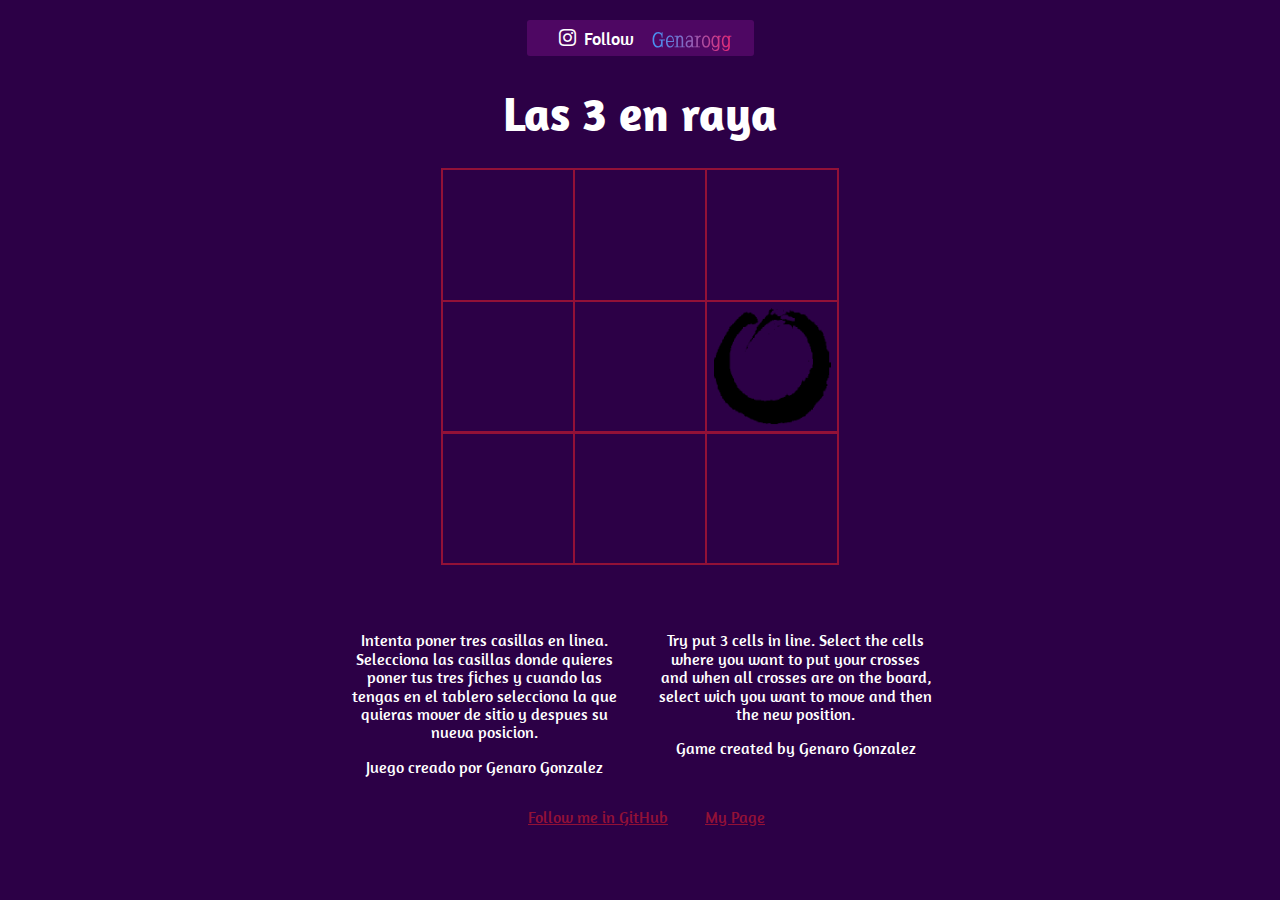
<file: index.html>
<!DOCTYPE html>
<html lang="es">
  <head>
    <!--metas-->
    <meta charset="UTF-8" />
    <meta
      name="viewport"
      content="width=device-width, user-scalable=no, initial-scale=1.0, maximum-scale=1.0, minimum-scale=1.0"
    />
    <meta name="keywords" content="3 en raya, Noughts & Crosses, Tic Tac Toe" />

    <meta name="author" content="Genaro Gonzalez" />
    <meta name="copyright" content="genarogg" />

    <!--Estetica-->
    <title>Tres En Raya IA | Genarogg</title>
    <link rel="shortcut icon" href="img/favicon.png" />
  </head>
  <body>
    <div id="content">
      <div id="game">
        <div id="title">
          <div class="twitter backgroundMe">
            <a
              href="https://www.instagram.com/gnarogg/?hl=es-la"
              target="blank"
              class="backgroundMe icon-instagram"
              data-show-count="false"
              data-size="large"
              >Follow <img src="img/logoGG.svg" alt="genarogg"
            /></a>
          </div>
          <div>
            <h1>Las 3 en raya</h1>
          </div>
        </div>
        <div id="content_board">
          <div id="board">
            <div id="rows">
              <div class="row">
                <div id="c02" class="cell" onClick="checkCell(0,2)"></div>
                <div id="c12" class="cell" onClick="checkCell(1,2)"></div>
                <div id="c22" class="cell" onClick="checkCell(2,2)"></div>
              </div>

              <div class="row">
                <div id="c01" class="cell" onClick="checkCell(0,1)"></div>
                <div id="c11" class="cell" onClick="checkCell(1,1)"></div>
                <div id="c21" class="cell" onClick="checkCell(2,1)"></div>
              </div>

              <div class="row">
                <div id="c00" class="cell" onClick="checkCell(0,0)"></div>
                <div id="c10" class="cell" onClick="checkCell(1,0)"></div>
                <div id="c20" class="cell" onClick="checkCell(2,0)"></div>
              </div>
            </div>
            <div
              onClick="autoplay()"
              id="cuadroTansparente"
              class="cuadroTansparente"
            ></div>

            <div id="message">
              <p class="cerrarNotificacion" id="cerrarNotificacion">
                <button onclick="hiddenNotification()">Ver Tablero.</button>
              </p>
              <p id="notification" onclick="autoplay()"></p>

              <div id="sharePanel">
                <p id="button" onClick="autoplay()"></p>
                <div id="tweetGame">
                  <div id="tweetGameOver"></div>
                </div>
              </div>
            </div>
          </div>
        </div>

        <!--Informacion del juego y Como contactarme-->
        <div id="rules">
          <div class="info">
            <p class="spanish">
              Intenta poner tres casillas en linea. Selecciona las casillas
              donde quieres poner tus tres fiches y cuando las tengas en el
              tablero selecciona la que quieras mover de sitio y despues su
              nueva posicion.
            </p>
            <p class="spanish">Juego creado por Genaro Gonzalez</p>
          </div>
          <div class="info">
            <p class="english">
              Try put 3 cells in line. Select the cells where you want to put
              your crosses and when all crosses are on the board, select wich
              you want to move and then the new position.
            </p>
            <p class="english">Game created by Genaro Gonzalez</p>
          </div>
          <div class="info">
            <p class="contact">
              <a href="https://github.com/genarogg" target="blank"
                >Follow me in GitHub</a
              >
              <a href="https://genarogg.tk/portafolio" target="blank"
                >My Page</a
              >
            </p>
          </div>
        </div>
      </div>
    </div>
    <div id="buttonBrand"></div>
    <link rel="stylesheet" href="css/style.css" />
    <link
      href="https://fonts.googleapis.com/css?family=Amaranth:400,700&display=swap"
      rel="stylesheet"
    />

    
    <!--Carga de script-->
    <script src="js/checkManager.js"></script>
    <script src="js/smart.js"></script>
    <script src="js/messagemanager.js"></script>
    <script src="js/autoplay.js"></script>
    <script src="https://genarogg.github.io/link-To-my-brand/js/main.js"></script>
  </body>
</html>
</file>
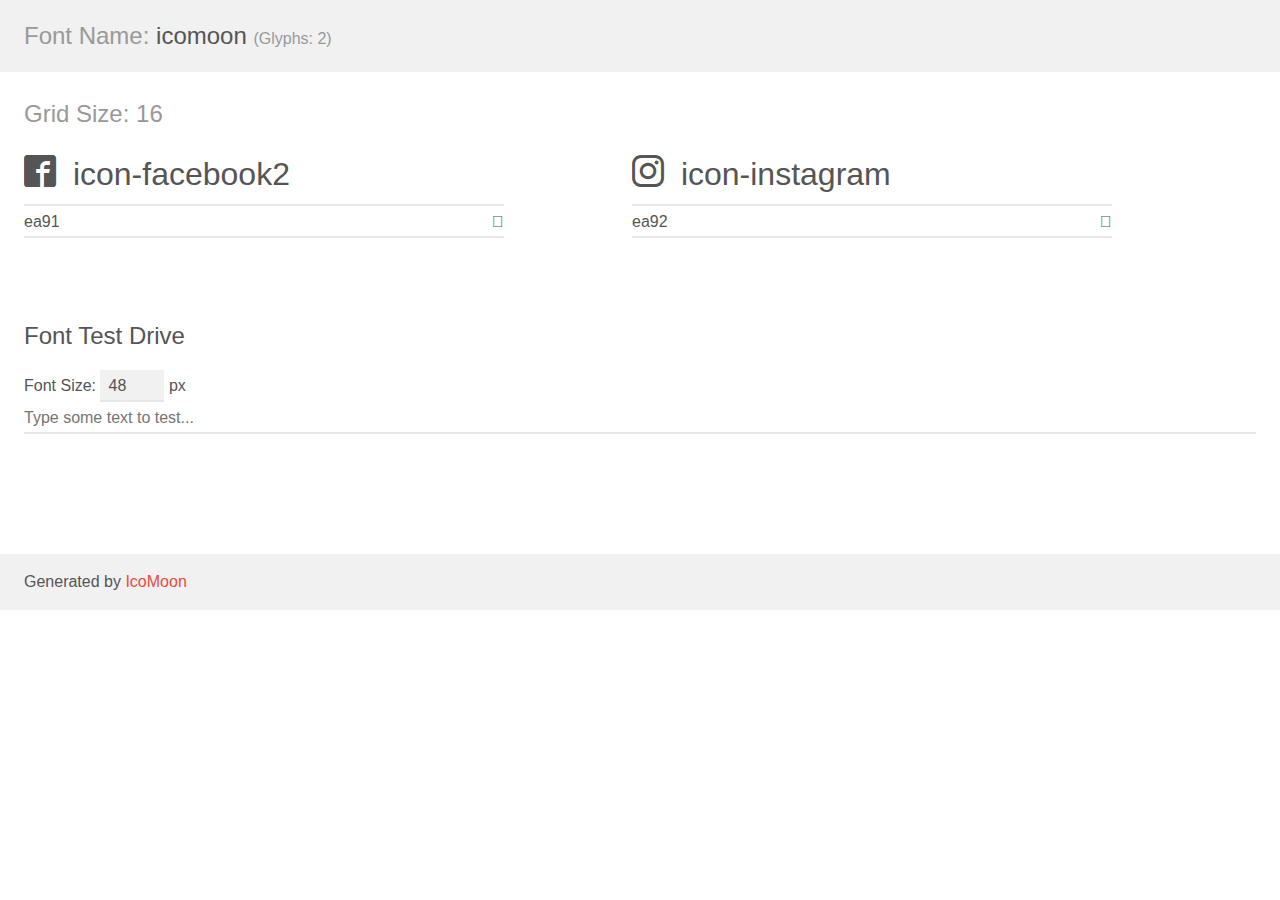
<file: css/fonts-usados/demo.html>
<!doctype html>
<html>
<head>
    <meta charset="utf-8">
    <title>IcoMoon Demo</title>
    <meta name="description" content="An Icon Font Generated By IcoMoon.io">
    <meta name="viewport" content="width=device-width, initial-scale=1">
    <link rel="stylesheet" href="demo-files/demo.css">
    <link rel="stylesheet" href="font.css"></head>
<body>
    <div class="bgc1 clearfix">
        <h1 class="mhmm mvm"><span class="fgc1">Font Name:</span> icomoon <small class="fgc1">(Glyphs:&nbsp;2)</small></h1>
    </div>
    <div class="clearfix mhl ptl">
        <h1 class="mvm mtn fgc1">Grid Size: 16</h1>
        <div class="glyph fs1">
            <div class="clearfix bshadow0 pbs">
                <span class="icon-facebook2"></span>
                <span class="mls"> icon-facebook2</span>
            </div>
            <fieldset class="fs0 size1of1 clearfix hidden-false">
                <input type="text" readonly value="ea91" class="unit size1of2" />
                <input type="text" maxlength="1" readonly value="&#xea91;" class="unitRight size1of2 talign-right" />
            </fieldset>
            <div class="fs0 bshadow0 clearfix hidden-true">
                <span class="unit pvs fgc1">liga: </span>
                <input type="text" readonly value="facebook2, brand11" class="liga unitRight" />
            </div>
        </div>
        <div class="glyph fs1">
            <div class="clearfix bshadow0 pbs">
                <span class="icon-instagram"></span>
                <span class="mls"> icon-instagram</span>
            </div>
            <fieldset class="fs0 size1of1 clearfix hidden-false">
                <input type="text" readonly value="ea92" class="unit size1of2" />
                <input type="text" maxlength="1" readonly value="&#xea92;" class="unitRight size1of2 talign-right" />
            </fieldset>
            <div class="fs0 bshadow0 clearfix hidden-true">
                <span class="unit pvs fgc1">liga: </span>
                <input type="text" readonly value="instagram, brand12" class="liga unitRight" />
            </div>
        </div>
    </div>

    <!--[if gt IE 8]><!-->
    <div class="mhl clearfix mbl">
        <h1>Font Test Drive</h1>
        <label>
            Font Size: <input id="fontSize" type="number" class="textbox0 mbm"
            min="8" value="48" />
            px
        </label>
        <input id="testText" type="text" class="phl size1of1 mvl"
        placeholder="Type some text to test..." value=""/>
        <div id="testDrive" class="icon-" style="font-family: icomoon">&nbsp;
        </div>
    </div>
    <!--<![endif]-->
    <div class="bgc1 clearfix">
        <p class="mhl">Generated by <a href="https://icomoon.io/app">IcoMoon</a></p>
    </div>

    <script src="demo-files/demo.js"></script>
</body>
</html>
</file>
<file: css/style.css>
html{line-height:1.15;-webkit-text-size-adjust:100%}body{margin:0}main{display:block}h1{font-size:2em;margin:.67em 0}hr{-webkit-box-sizing:content-box;box-sizing:content-box;height:0;overflow:visible}pre{font-family:monospace,monospace;font-size:1em}a{background-color:transparent}abbr[title]{border-bottom:none;text-decoration:underline;-webkit-text-decoration:underline dotted;text-decoration:underline dotted}b,strong{font-weight:bolder}code,kbd,samp{font-family:monospace,monospace;font-size:1em}small{font-size:80%}sub,sup{font-size:75%;line-height:0;position:relative;vertical-align:baseline}sub{bottom:-.25em}sup{top:-.5em}img{border-style:none}button,input,optgroup,select,textarea{font-family:inherit;font-size:100%;line-height:1.15;margin:0}button,input{overflow:visible}button,select{text-transform:none}button,[type="button"],[type="reset"],[type="submit"]{-webkit-appearance:button}button::-moz-focus-inner,[type="button"]::-moz-focus-inner,[type="reset"]::-moz-focus-inner,[type="submit"]::-moz-focus-inner{border-style:none;padding:0}button:-moz-focusring,[type="button"]:-moz-focusring,[type="reset"]:-moz-focusring,[type="submit"]:-moz-focusring{outline:1px dotted ButtonText}fieldset{padding:.35em .75em .625em}legend{-webkit-box-sizing:border-box;box-sizing:border-box;color:inherit;display:table;max-width:100%;padding:0;white-space:normal}progress{vertical-align:baseline}textarea{overflow:auto}[type="checkbox"],[type="radio"]{-webkit-box-sizing:border-box;box-sizing:border-box;padding:0}[type="number"]::-webkit-inner-spin-button,[type="number"]::-webkit-outer-spin-button{height:auto}[type="search"]{-webkit-appearance:textfield;outline-offset:-2px}[type="search"]::-webkit-search-decoration{-webkit-appearance:none}::-webkit-file-upload-button{-webkit-appearance:button;font:inherit}details{display:block}summary{display:list-item}template{display:none}[hidden]{display:none}@font-face{font-family:"icomoon";src:url("fonts/icomoon.eot?94mb4t");src:url("fonts/icomoon.eot?94mb4t#iefix") format("embedded-opentype"),url("fonts/icomoon.ttf?94mb4t") format("truetype"),url("fonts/icomoon.woff?94mb4t") format("woff"),url("fonts/icomoon.svg?94mb4t#icomoon") format("svg");font-weight:normal;font-style:normal}[class^="icon-"],[class*=" icon-"]{font-family:"icomoon" !important;speak:none;font-style:normal;font-weight:normal;font-variant:normal;text-transform:none;line-height:1;-webkit-font-smoothing:antialiased;-moz-osx-font-smoothing:grayscale}.icon-facebook2:before{content:"\ea91"}.icon-instagram:before{content:"\ea92"}body{font-family:"Amaranth", serif;font-size:16px;color:#ffffff;background-color:#2c0046}#rules{width:60%;margin-left:20%;margin-top:50px;margin-bottom:50px;text-align:center}#rules .info{display:inline-block;vertical-align:top;width:100%}#rules p{width:90%;margin-left:5%}#rules p.contact{text-align:center}#rules p a{color:#921137;padding-left:23px;padding-right:10px}#title{width:70%;margin-left:15%;margin-bottom:15px;text-align:center}#title div.twitter{margin:20px 0px}#message #share_panel{display:block;text-align:center}#message div#tweet_game{color:#faf8ef;background-color:#1b190f;padding:10px 0px 20px 0px;border-radius:0px 0px 20px 20px;margin-top:-45px;width:70%;margin-left:15%;text-align:center}#content{width:100%;margin:0 auto}#game{position:relative;width:100%;margin:0 auto}#game h1{font-size:3em;text-align:center;width:100%;display:inline-block;margin:10px 20px 15px 0px}#content_board{text-align:center}#board{width:auto;position:relative;padding:0;width:100%;margin:0 auto}#board .row{padding:0px;width:100%}#board .row .cell{margin:-3px;padding:0px;height:100px;width:100px;display:inline-block;position:relative;border:2px solid #921137}#board .row .cell:hover{-webkit-box-shadow:inset 0px 0px 6px black, inset 0px 0px 2px blue, inset 0px 0px 15px blueviolet;box-shadow:inset 0px 0px 6px black, inset 0px 0px 2px blue, inset 0px 0px 15px blueviolet}#board .row .cell img{position:absolute;width:90%;height:90%;top:5%;left:5%}#message{width:65%;height:100%;background-color:#000000;position:absolute;top:0px;left:17%;text-align:center;display:block;border:1px solid #fff;border-radius:1px}#message p#notification{font-size:5em;font-weight:bold;color:#ffffff;margin-top:61px}#message p#notification:hover{cursor:pointer;text-shadow:0px 0px 6px white, 0px 0px 2px blue, 0px 0px 15px blueviolet}#message #sharePanel{display:block;text-align:center}#message p#button{font-size:1.3em;font-weight:bold;background-color:#282828;border-radius:20px 20px 0px 0px;color:#faf8ef;margin-top:-50px;width:70%;margin-left:15%;text-align:center;line-height:80px}#message p#button:hover{cursor:pointer;text-shadow:0px 0px 4px #b200ff80, 0px 0px 3px blue, 0px 0px 15px blueviolet}#message div#tweetGame{background-color:#282828;border-radius:0px 0px 20px 20px;color:#faf8ef;width:70%;margin-left:15%;margin-top:-40px;padding:10px 0px 20px 0px;text-align:center}.tweet{padding:5px 15px 5px 15px;border-radius:3px;display:inline-block;vertical-align:top;color:#333;font-weight:bold;text-shadow:0px 1px 0px rgba(255,255,255,0.5);cursor:pointer;text-align:left;font-size:15px;line-height:15px;font-family:"Helvetica Neue", Arial, sans-serif;text-decoration:none;background:#1e5799;background:-webkit-gradient(linear, left top, left bottom, from(#1e5799), color-stop(0%, #fcfcfc), color-stop(100%, #d6d6d6), to(#040507));background:linear-gradient(to bottom, #1e5799 0%, #fcfcfc 0%, #d6d6d6 100%, #040507 100%);filter:progid:DXImageTransform.Microsoft.gradient( startColorstr='#1e5799', endColorstr='#040507',GradientType=0 );position:relative}.tweet:before{content:"\ea91 ";font-family:"icomoon";color:#3a559f;padding-right:10px;font-size:17px;position:relative;margin-top:20px}@media screen and (min-width: 430px){#board .row .cell{height:130px;width:130px}}@media screen and (min-width: 767px){#rules .info{width:40%}}@media screen and (min-width: 950px){#title h1{width:100%;vertical-align:middle;text-align:center}}.icon-instagram:before{content:"\ea92 ";font-family:"icomoon";color:#ffffff;padding-right:10px;font-size:17px;position:relative;margin-top:20px;left:3%}.backgroundMe{padding:5px 60px 5px 15px;border-radius:3px;display:inline-block;vertical-align:top;color:#333;font-family:"Amaranth" !important;cursor:pointer;text-align:left;line-height:15px;text-decoration:none;font-size:18px;color:#ffffff;background:#1e5799;background:-webkit-gradient(linear, left top, left bottom, from(#00a5ff), color-stop(0%, #4e0763), color-stop(100%, #4e0763), to(#fff));background:linear-gradient(to bottom, #00a5ff 0%, #4e0763 0%, #4e0763 100%, #fff 100%);filter:progid:DXImageTransform.Microsoft.gradient( startColorstr='#4e0763', endColorstr='#040507',GradientType=0 );position:relative}#title img{position:absolute;padding-left:95px;padding-top:7px;width:65%;height:75%;top:-1%;left:4%}::-webkit-scrollbar-track{-webkit-box-shadow:inset 0 0 6px rgba(0,0,0,0.3);border-radius:10px;background-color:#2c0046}::-webkit-scrollbar{width:7px;background-color:#2c0046}::-webkit-scrollbar-thumb{border-radius:10px;-webkit-box-shadow:inset 0 0 3px rgba(0,0,0,0.3);background-color:#555}::-moz-selection{background:#9c27b0}::selection{background:#9c27b0}@media screen and (max-width: 768px){#message{width:96%;top:-3px;left:2%}}.hiddeMessage{display:none !important}.cerrarNotificacion{margin:0;padding:0}.cerrarNotificacion button{background-color:#4e0763;color:#fff;border:none;border-bottom:1px solid #fff;border-left:1px solid #fff;font-size:24px;margin:0;padding:0 8px;position:absolute;right:0;cursor:pointer}.cuadroTansparente{position:absolute;bottom:9px;width:100%;height:379px;display:none}.showTransparente{display:block}@media screen and (max-width: 480px){#message p#notification{font-size:3.3em;margin-top:40px}#message p#button{font-size:1em;line-height:50px}#message div#tweetGame{margin-top:-17px}#message #sharePanel{padding-top:28px}}

/*# sourceMappingURL=style.css.map */
</file>
<file: css/fonts-usados/demo-files/demo.css>
body {
  padding: 0;
  margin: 0;
  font-family: sans-serif;
  font-size: 1em;
  line-height: 1.5;
  color: #555;
  background: #fff;
}
h1 {
  font-size: 1.5em;
  font-weight: normal;
}
small {
  font-size: .66666667em;
}
a {
  color: #e74c3c;
  text-decoration: none;
}
a:hover, a:focus {
  box-shadow: 0 1px #e74c3c;
}
.bshadow0, input {
  box-shadow: inset 0 -2px #e7e7e7;
}
input:hover {
  box-shadow: inset 0 -2px #ccc;
}
input, fieldset {
  font-family: sans-serif;
  font-size: 1em;
  margin: 0;
  padding: 0;
  border: 0;
}
input {
  color: inherit;
  line-height: 1.5;
  height: 1.5em;
  padding: .25em 0;
}
input:focus {
  outline: none;
  box-shadow: inset 0 -2px #449fdb;
}
.glyph {
  font-size: 16px;
  width: 15em;
  padding-bottom: 1em;
  margin-right: 4em;
  margin-bottom: 1em;
  float: left;
  overflow: hidden;
}
.liga {
  width: 80%;
  width: calc(100% - 2.5em);
}
.talign-right {
  text-align: right;
}
.talign-center {
  text-align: center;
}
.bgc1 {
  background: #f1f1f1;
}
.fgc1 {
  color: #999;
}
.fgc0 {
  color: #000;
}
p {
  margin-top: 1em;
  margin-bottom: 1em;
}
.mvm {
  margin-top: .75em;
  margin-bottom: .75em;
}
.mtn {
  margin-top: 0;
}
.mtl, .mal {
  margin-top: 1.5em;
}
.mbl, .mal {
  margin-bottom: 1.5em;
}
.mal, .mhl {
  margin-left: 1.5em;
  margin-right: 1.5em;
}
.mhmm {
  margin-left: 1em;
  margin-right: 1em;
}
.mls {
  margin-left: .25em;
}
.ptl {
  padding-top: 1.5em;
}
.pbs, .pvs {
  padding-bottom: .25em;
}
.pvs, .pts {
  padding-top: .25em;
}
.unit {
  float: left;
}
.unitRight {
  float: right;
}
.size1of2 {
  width: 50%;
}
.size1of1 {
  width: 100%;
}
.clearfix:before, .clearfix:after {
  content: " ";
  display: table;
}
.clearfix:after {
  clear: both;
}
.hidden-true {
  display: none;
}
.textbox0 {
  width: 3em;
  background: #f1f1f1;
  padding: .25em .5em;
  line-height: 1.5;
  height: 1.5em;
}
#testDrive {
  display: block;
  padding-top: 24px;
  line-height: 1.5;
}
.fs0 {
  font-size: 16px;
}
.fs1 {
  font-size: 32px;
}
</file>
<file: css/fonts-usados/font.css>
@font-face {
  font-family: 'icomoon';
  src:  url('fonts/icomoon.eot?94mb4t');
  src:  url('fonts/icomoon.eot?94mb4t#iefix') format('embedded-opentype'),
    url('fonts/icomoon.ttf?94mb4t') format('truetype'),
    url('fonts/icomoon.woff?94mb4t') format('woff'),
    url('fonts/icomoon.svg?94mb4t#icomoon') format('svg');
  font-weight: normal;
  font-style: normal;
}

[class^="icon-"], [class*=" icon-"] {
  /* use !important to prevent issues with browser extensions that change fonts */
  font-family: 'icomoon' !important;
  speak: none;
  font-style: normal;
  font-weight: normal;
  font-variant: normal;
  text-transform: none;
  line-height: 1;

  /* Better Font Rendering =========== */
  -webkit-font-smoothing: antialiased;
  -moz-osx-font-smoothing: grayscale;
}

.icon-facebook2:before {
  content: "\ea91";
}
.icon-instagram:before {
  content: "\ea92";
}
</file>
